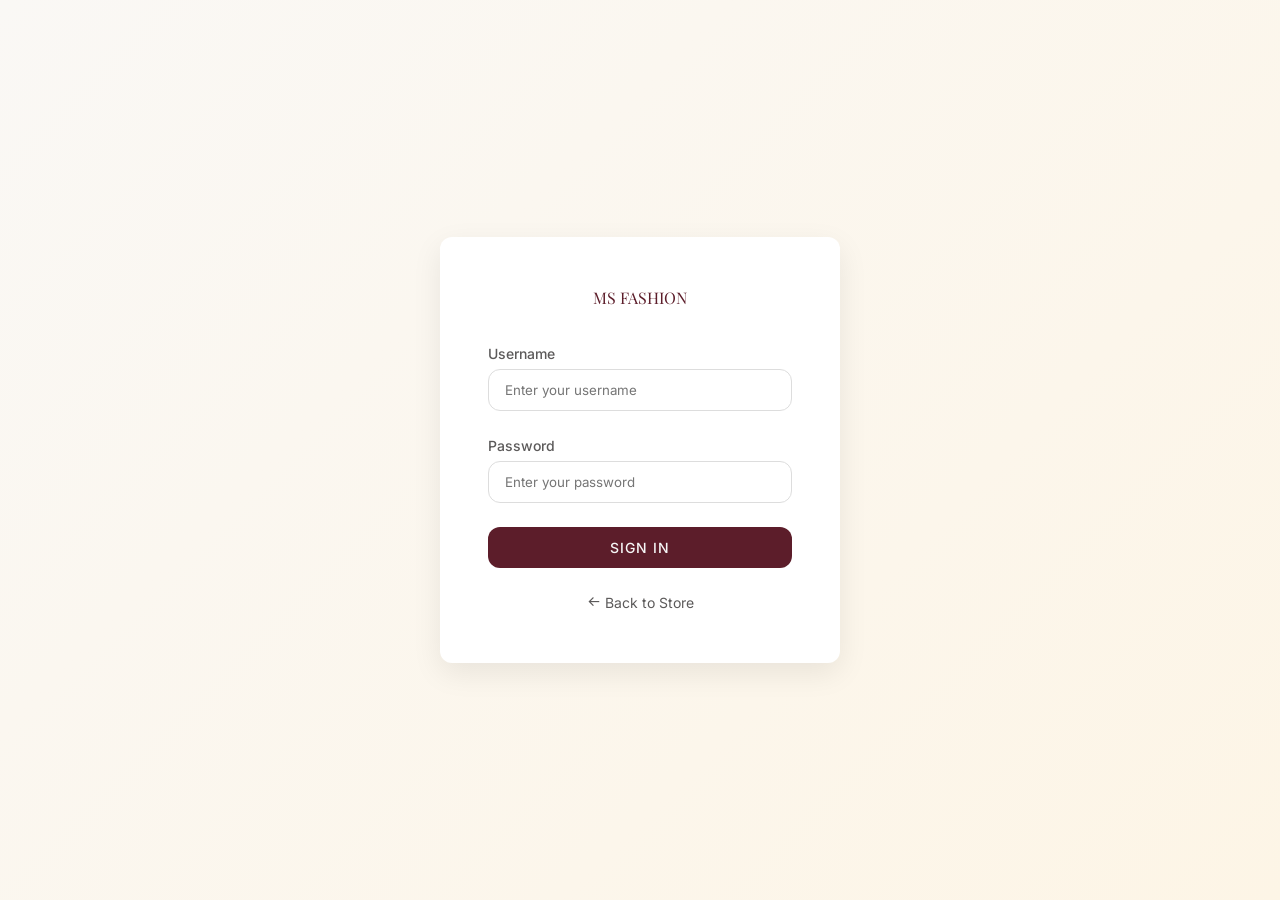
<file: admin.html>
<!DOCTYPE html>
<html lang="en">

<head>
    <meta charset="UTF-8">
    <meta name="viewport" content="width=device-width, initial-scale=1.0">
    <title>MS FASHION - Admin Panel</title>

    <!-- AUTHENTICATION CHECK -->
    <script>
        if (localStorage.getItem('isAdminLoggedIn') !== 'true') {
            window.location.replace('login.html');
        }
    </script>

    <!-- Google Fonts -->
    <link
        href="https://fonts.googleapis.com/css2?family=Inter:wght@300;400;500;600&family=Playfair+Display:ital,wght@0,400;0,600;0,700;1,400&display=swap"
        rel="stylesheet">
    <!-- CSS -->
    <link rel="stylesheet" href="css/variables.css">
    <link rel="stylesheet" href="css/style.css">
    <link rel="stylesheet" href="css/admin.css">
    <!-- Boxicons -->
    <link href='https://unpkg.com/boxicons@2.1.4/css/boxicons.min.css' rel='stylesheet'>
</head>

<body>
    <div class="admin-layout">
        <!-- Sidebar -->
        <aside class="sidebar">
            <a href="admin.html" class="logo">
                <div class="brand-logo">
                    <span class="logo-text">MS</span>
                    <span class="logo-subtext">FASHION</span>
                </div>
            </a>
            <ul class="nav-menu">
                <li><a href="#" data-target="view-dashboard"><i class='bx bx-grid-alt'></i> Dashboard</a></li>
                <li class="active"><a href="#" data-target="view-add-product"><i class='bx bx-plus-circle'></i> Add
                        Product</a></li>
                <li><a href="#" data-target="view-inventory"><i class='bx bx-package'></i> Inventory</a></li>
                <li><a href="#" data-target="view-orders"><i class='bx bx-cart'></i> Orders</a></li>
                <li><a href="#" data-target="view-settings"><i class='bx bx-cog'></i> Settings</a></li>
            </ul>
        </aside>

        <!-- Main Content -->
        <main class="main-content">
            <!-- Topbar -->
            <header class="topbar">
                <h2>MS FASHION - Admin Panel</h2>
                <div class="user-info">
                    <button id="logout-btn" class="logout-btn">
                        <i class='bx bx-log-out'></i> Logout
                    </button>
                </div>
            </header>

            <!-- Dashboard Content -->
            <div class="dashboard-content">

                <!-- View: Dashboard -->
                <div id="view-dashboard" class="admin-view">
                    <div class="card">
                        <h3 class="card-title">Dashboard Overview</h3>
                        <div class="stats-grid">
                            <div class="stat-card">
                                <div class="stat-icon"><i class='bx bx-shopping-bag'></i></div>
                                <div class="stat-info">
                                    <p>Total Products</p>
                                    <h4 id="stat-total-products">0</h4>
                                </div>
                            </div>
                            <div class="stat-card">
                                <div class="stat-icon"><i class='bx bx-wallet'></i></div>
                                <div class="stat-info">
                                    <p>Inventory Value</p>
                                    <h4 id="stat-inventory-value">₹0</h4>
                                </div>
                            </div>
                            <div class="stat-card">
                                <div class="stat-icon"><i class='bx bx-car'></i></div>
                                <div class="stat-info">
                                    <p>Shipping Rate</p>
                                    <h4 id="stat-shipping-rate">₹0</h4>
                                </div>
                            </div>
                        </div>
                    </div>
                </div>

                <!-- View: Add Product -->
                <div id="view-add-product" class="admin-view active">
                    <div class="card">
                        <h3 class="card-title">Add New Product</h3>

                        <form id="product-form" class="admin-form">
                            <div class="form-row">
                                <div class="form-group" style="flex: 2;">
                                    <label for="product-title">Product Title</label>
                                    <input type="text" id="product-title" name="title"
                                        placeholder="e.g. Elegant Designer Kurti" required>
                                </div>
                                <div class="form-group" style="flex: 1;">
                                    <label for="product-price">Price (INR)</label>
                                    <input type="number" id="product-price" name="price" placeholder="2499" min="0"
                                        required>
                                </div>
                            </div>

                            <div class="form-group">
                                <label for="product-description">Description</label>
                                <textarea id="product-description" name="description"
                                    placeholder="Write a captivating description of the product..." required></textarea>
                            </div>

                            <div class="form-row">
                                <div class="form-group full-width">
                                    <label>Available Sizes</label>
                                    <div class="checkbox-group">
                                        <label class="checkbox-item"><input type="checkbox" name="sizes" value="S">
                                            S</label>
                                        <label class="checkbox-item"><input type="checkbox" name="sizes" value="M">
                                            M</label>
                                        <label class="checkbox-item"><input type="checkbox" name="sizes" value="L">
                                            L</label>
                                        <label class="checkbox-item"><input type="checkbox" name="sizes" value="XL">
                                            XL</label>
                                        <label class="checkbox-item"><input type="checkbox" name="sizes" value="XXL">
                                            XXL</label>
                                    </div>
                                </div>
                                <div class="form-group full-width">
                                    <label for="product-colors">Available Colors (comma separated)</label>
                                    <input type="text" id="product-colors" name="colors"
                                        placeholder="e.g., Burgundy, Green, Yellow">
                                </div>

                                <div class="form-group">
                                    <label for="inventory-status">Inventory Status</label>
                                    <select id="inventory-status" name="status">
                                        <option value="In Stock">In Stock</option>
                                        <option value="Out of Stock">Out of Stock</option>
                                    </select>
                                </div>
                            </div>

                            <div class="form-group">
                                <label>Product Images</label>
                                <div class="file-upload-wrapper">
                                    <i class='bx bx-cloud-upload file-upload-icon'></i>
                                    <h4>Click to upload images</h4>
                                    <p style="color: var(--text-secondary); font-size: 0.85rem; margin-top: 5px;">PNG,
                                        JPG, WEBP up to 5MB</p>
                                    <input type="file" id="product-images" multiple accept="image/*">
                                </div>
                            </div>

                            <div class="form-group" style="margin-top: 2rem;">
                                <button type="button" form="product-form" class="btn btn-primary full-width"
                                    style="font-size: 1.1rem; padding: 12px;">Add Product</button>
                            </div>
                        </form>
                    </div>
                </div>

                <!-- View: Inventory -->
                <div id="view-inventory" class="admin-view">
                    <div class="card">
                        <h3 class="card-title">Inventory Management</h3>
                        <div class="table-responsive">
                            <table class="admin-table">
                                <thead>
                                    <tr>
                                        <th>Image</th>
                                        <th>Title</th>
                                        <th>Price</th>
                                        <th>Status</th>
                                        <th>Actions</th>
                                    </tr>
                                </thead>
                                <tbody id="inventory-list">
                                    <!-- Inventory items will be injected here -->
                                </tbody>
                            </table>
                        </div>
                    </div>
                </div>

                <!-- View: Orders -->
                <div id="view-orders" class="admin-view">
                    <div class="card">
                        <h3 class="card-title">Order History</h3>
                        <div class="table-responsive">
                            <table class="admin-table">
                                <thead>
                                    <tr>
                                        <th>Date</th>
                                        <th>Order Summary</th>
                                        <th>Total Amount</th>
                                        <th>Status</th>
                                        <th>Action</th>
                                    </tr>
                                </thead>
                                <tbody id="orders-list">
                                    <!-- Orders will be injected here -->
                                </tbody>
                            </table>
                        </div>
                    </div>
                </div>

                <!-- View: Settings -->
                <div id="view-settings" class="admin-view">
                    <div class="card">
                        <h3 class="card-title">Store Settings</h3>
                        <div class="admin-form">
                            <div class="form-row">
                                <div class="form-group">
                                    <label for="shipping-rate">Standard Shipping Charge (INR)</label>
                                    <input type="number" id="shipping-rate" name="shippingRate" placeholder="e.g. 80"
                                        min="0">
                                </div>
                            </div>
                            <div class="form-group">
                                <button id="save-shipping-btn" class="btn btn-outline">Save Shipping Rate</button>
                            </div>
                        </div>
                    </div>
                </div>

            </div>
        </main>
    </div>

    <!-- Scripts -->
    <script type="module" src="js/admin-panel.js"></script>
</body>

</html>
</file>
<file: css/variables.css>
:root {
  /* Brand Colors - MS FASHION */
  --primary-color: #5C1D2A; /* Deep Burgundy */
  --primary-light: #7E283A;
  --secondary-color: #D4AF37; /* Gold */
  --accent-color: #FDF5E6; /* Old Lace / Light Cream */

  /* Neutral Colors */
  --bg-color: #FAF8F5; /* Off-white warm */
  --surface-color: #FFFFFF;
  --text-primary: #1C1A1A;
  --text-secondary: #5C5A5A;
  --text-light: #F5F5F5;

  /* Typography */
  --font-heading: 'Playfair Display', serif;
  --font-body: 'Inter', sans-serif;

  /* Spacing */
  --spacing-xs: 0.25rem;
  --spacing-sm: 0.5rem;
  --spacing-md: 1rem;
  --spacing-lg: 1.5rem;
  --spacing-xl: 2rem;
  --spacing-xxl: 3rem;

  /* Border & Shadow */
  --border-radius: 12px;
  --box-shadow: 0 10px 30px rgba(0, 0, 0, 0.08);
  --box-shadow-hover: 0 20px 40px rgba(92, 29, 42, 0.15);
  --glass-bg: rgba(255, 255, 255, 0.85);
  --glass-border: rgba(255, 255, 255, 0.4);
  --transition-normal: 0.3s cubic-bezier(0.25, 0.8, 0.25, 1);
}
</file>
<file: css/style.css>
/* Reset & Base Styles */
* {
    margin: 0;
    padding: 0;
    box-sizing: border-box;
}

body {
    font-family: var(--font-body);
    background-color: var(--bg-color);
    color: var(--text-primary);
    line-height: 1.6;
    overflow-x: hidden;
}

h1, h2, h3, h4, h5, h6, .logo {
    font-family: var(--font-heading);
    color: var(--primary-color);
}

a {
    text-decoration: none;
    color: inherit;
    transition: var(--transition-normal);
}

img {
    max-width: 100%;
    display: block;
}

/* Utilities */
.btn {
    display: inline-flex;
    align-items: center;
    justify-content: center;
    padding: 0.75rem 1.5rem;
    font-family: var(--font-body);
    font-weight: 500;
    border-radius: var(--border-radius);
    cursor: pointer;
    transition: var(--transition-normal);
    border: none;
    text-transform: uppercase;
    letter-spacing: 1px;
    font-size: 0.875rem;
}

.btn-primary {
    background-color: var(--primary-color);
    color: var(--text-light);
}

.btn-primary:hover {
    background-color: var(--primary-light);
    transform: translateY(-2px);
    box-shadow: 0 5px 15px rgba(92, 29, 42, 0.3);
}

.btn-outline {
    background-color: transparent;
    border: 1px solid var(--primary-color);
    color: var(--primary-color);
}

.btn-outline:hover {
    background-color: var(--primary-color);
    color: var(--text-light);
}

.full-width {
    width: 100%;
}

.mt-2 {
    margin-top: var(--spacing-md);
}

/* Navbar */
.glass-navbar {
    position: fixed;
    top: 0;
    left: 0;
    width: 100%;
    z-index: 1000;
    background: var(--glass-bg);
    backdrop-filter: blur(10px);
    -webkit-backdrop-filter: blur(10px);
    border-bottom: 1px solid var(--glass-border);
    transition: var(--transition-normal);
}

.nav-container {
    max-width: 1200px;
    margin: 0 auto;
    padding: 1rem var(--spacing-xl);
    display: flex;
    justify-content: space-between;
    align-items: center;
}

.logo {
    display: flex;
    align-items: center;
}

.brand-logo {
    display: flex;
    flex-direction: column;
    align-items: flex-start;
    line-height: 1;
}

.brand-logo .logo-text {
    font-family: var(--font-heading);
    font-size: 2.2rem;
    font-weight: 700;
    color: var(--primary-color);
    letter-spacing: 1px;
}

.brand-logo .logo-subtext {
    font-family: var(--font-body);
    font-size: 0.65rem;
    font-weight: 600;
    text-transform: uppercase;
    letter-spacing: 6px;
    color: var(--secondary-color);
    margin-left: 2px;
}

.nav-links {
    display: flex;
    gap: var(--spacing-xl);
}

.nav-links a {
    font-weight: 500;
    position: relative;
    padding-bottom: 4px;
}

.nav-links a::after {
    content: '';
    position: absolute;
    bottom: 0;
    left: 0;
    width: 0%;
    height: 2px;
    background-color: var(--secondary-color);
    transition: var(--transition-normal);
}

.nav-links a:hover::after {
    width: 100%;
}

.nav-actions {
    display: flex;
    align-items: center;
    gap: var(--spacing-md);
}

.icon-link {
    font-size: 1.5rem;
    color: var(--primary-color);
    position: relative;
}

.icon-link:hover {
    color: var(--secondary-color);
    transform: scale(1.1);
}

.cart-icon .cart-count {
    position: absolute;
    top: -5px;
    right: -8px;
    background-color: var(--secondary-color);
    color: #fff;
    font-size: 0.65rem;
    font-weight: 700;
    width: 18px;
    height: 18px;
    border-radius: 50%;
    display: flex;
    align-items: center;
    justify-content: center;
}

.mobile-menu-btn {
    display: none;
    background: none;
    border: none;
    font-size: 1.75rem;
    color: var(--primary-color);
    cursor: pointer;
}

/* Hero Section */
.hero {
    position: relative;
    height: 100vh;
    min-height: 600px;
    display: flex;
    align-items: center;
    padding-top: 70px;
}

.hero-image-container {
    position: absolute;
    top: 0;
    left: 0;
    width: 100%;
    height: 100%;
    z-index: -1;
}

.hero-image {
    width: 100%;
    height: 100%;
    object-fit: cover;
    object-position: center 20%;
}

.hero-overlay {
    position: absolute;
    top: 0;
    left: 0;
    width: 100%;
    height: 100%;
    background: linear-gradient(to right, rgba(255,255,255,0.95) 0%, rgba(255,255,255,0.4) 50%, rgba(255,255,255,0) 100%);
}

.hero-content {
    max-width: 1200px;
    margin: 0 auto;
    padding: 0 var(--spacing-xl);
    width: 100%;
    animation: fadeInUp 1s ease-out;
}

.hero-content .subtitle {
    font-family: var(--font-body);
    font-weight: 600;
    color: var(--secondary-color);
    text-transform: uppercase;
    letter-spacing: 3px;
    display: block;
    margin-bottom: var(--spacing-sm);
}

.hero-content h1 {
    font-size: 4rem;
    line-height: 1.1;
    margin-bottom: var(--spacing-md);
    max-width: 600px;
}

.hero-content p {
    font-size: 1.125rem;
    color: var(--text-secondary);
    margin-bottom: var(--spacing-lg);
    max-width: 500px;
}

/* Products Section */
.products-section {
    padding: var(--spacing-xxl) var(--spacing-xl);
    max-width: 1200px;
    margin: 0 auto;
}

.section-header {
    text-align: center;
    margin-bottom: var(--spacing-xxl);
}

.section-header h2 {
    font-size: 2.5rem;
    margin-bottom: var(--spacing-xs);
}

.section-header p {
    color: var(--text-secondary);
    font-style: italic;
    font-family: var(--font-heading);
    font-size: 1.1rem;
}

.product-grid {
    display: grid;
    grid-template-columns: repeat(auto-fill, minmax(260px, 1fr));
    gap: var(--spacing-xl);
}

.product-card {
    background: var(--surface-color);
    border-radius: var(--border-radius);
    overflow: hidden;
    box-shadow: var(--box-shadow);
    transition: var(--transition-normal);
    position: relative;
}

.product-card:hover {
    transform: translateY(-10px);
    box-shadow: var(--box-shadow-hover);
}

.product-image-wrapper {
    position: relative;
    height: 350px;
    overflow: hidden;
}

.product-img {
    width: 100%;
    height: 100%;
    object-fit: cover;
    transition: transform 0.7s ease;
}

.product-card:hover .product-img {
    transform: scale(1.05);
}

.product-actions {
    position: absolute;
    top: var(--spacing-md);
    right: var(--spacing-md);
    opacity: 0;
    transform: translateX(10px);
    transition: var(--transition-normal);
}

.product-card:hover .product-actions {
    opacity: 1;
    transform: translateX(0);
}

.action-btn {
    background: var(--glass-bg);
    border: none;
    width: 40px;
    height: 40px;
    border-radius: 50%;
    display: flex;
    align-items: center;
    justify-content: center;
    font-size: 1.2rem;
    color: var(--primary-color);
    cursor: pointer;
    box-shadow: 0 4px 10px rgba(0,0,0,0.1);
    transition: var(--transition-normal);
}

.action-btn:hover {
    background: var(--primary-color);
    color: white;
}

.product-info {
    padding: var(--spacing-lg);
    text-align: center;
}

.product-info .category {
    font-size: 0.75rem;
    text-transform: uppercase;
    letter-spacing: 1px;
    color: var(--text-secondary);
    margin-bottom: var(--spacing-xs);
    display: block;
}

.product-title {
    font-size: 1.25rem;
    margin-bottom: var(--spacing-sm);
    white-space: nowrap;
    overflow: hidden;
    text-overflow: ellipsis;
}

.product-price {
    font-weight: 600;
    color: var(--secondary-color);
    font-size: 1.1rem;
}

/* Floating WhatsApp */
.whatsapp-float {
    position: fixed;
    bottom: 30px;
    right: 30px;
    background-color: #25d366;
    color: #FFF;
    border-radius: 50px;
    width: 60px;
    height: 60px;
    display: flex;
    align-items: center;
    justify-content: center;
    font-size: 2rem;
    box-shadow: 0 10px 20px rgba(37, 211, 102, 0.4);
    z-index: 100;
    transition: transform 0.3s ease, box-shadow 0.3s ease;
    animation: pulse 2s infinite;
}

.whatsapp-float:hover {
    transform: scale(1.1);
    box-shadow: 0 15px 25px rgba(37, 211, 102, 0.5);
}

@keyframes pulse {
    0% { box-shadow: 0 0 0 0 rgba(37, 211, 102, 0.5); }
    70% { box-shadow: 0 0 0 15px rgba(37, 211, 102, 0); }
    100% { box-shadow: 0 0 0 0 rgba(37, 211, 102, 0); }
}

@keyframes fadeInUp {
    from {
        opacity: 0;
        transform: translateY(30px);
    }
    to {
        opacity: 1;
        transform: translateY(0);
    }
}

/* Toast Notification */
.toast-container {
    position: fixed;
    top: 80px;
    right: 20px;
    z-index: 9999;
    display: flex;
    flex-direction: column;
    gap: 10px;
}

.toast {
    background: var(--surface-color);
    color: var(--text-primary);
    padding: 15px 20px;
    border-radius: var(--border-radius);
    box-shadow: 0 10px 30px rgba(0, 0, 0, 0.1);
    display: flex;
    align-items: center;
    gap: 15px;
    border-left: 4px solid var(--primary-color);
    animation: slideInRight 0.3s ease forwards;
    transition: opacity 0.3s ease;
}

.toast.fade-out {
    opacity: 0;
}

.toast-icon {
    font-size: 1.5rem;
    color: var(--primary-color);
}

.toast-content h4 {
    margin: 0;
    font-size: 0.95rem;
    color: var(--text-primary);
}

.toast-content p {
    margin: 0;
    font-size: 0.85rem;
    color: var(--text-secondary);
}

@keyframes slideInRight {
    from {
        opacity: 0;
        transform: translateX(50px);
    }
    to {
        opacity: 1;
        transform: translateX(0);
    }
}

/* Footer */
footer {
    background-color: var(--primary-color);
    color: var(--accent-color);
    padding: var(--spacing-xxl) var(--spacing-xl) var(--spacing-md);
}

.footer-content {
    max-width: 1200px;
    margin: 0 auto;
    display: flex;
    flex-wrap: wrap;
    justify-content: space-between;
    gap: var(--spacing-xl);
    border-bottom: 1px solid rgba(255,255,255,0.1);
    padding-bottom: var(--spacing-xl);
}

.footer-brand h3 {
    color: var(--secondary-color);
    margin-bottom: var(--spacing-sm);
}

.footer-brand p {
    max-width: 300px;
    opacity: 0.8;
}

.footer-links {
    display: flex;
    flex-direction: column;
    gap: var(--spacing-sm);
}

.footer-links h4 {
    color: white;
    margin-bottom: var(--spacing-xs);
    font-family: var(--font-body);
    font-weight: 600;
}

.footer-links a {
    opacity: 0.8;
}

.footer-links a:hover {
    opacity: 1;
    color: var(--secondary-color);
}

.footer-bottom {
    text-align: center;
    padding-top: var(--spacing-lg);
    opacity: 0.6;
    font-size: 0.875rem;
}

/* Cart Drawer */
.cart-drawer {
    position: fixed;
    top: 0;
    right: 0;
    width: 400px;
    max-width: 100vw;
    height: 100vh;
    background: var(--surface-color);
    box-shadow: -5px 0 30px rgba(0,0,0,0.1);
    z-index: 1050;
    display: flex;
    flex-direction: column;
    transform: translateX(100%);
    transition: transform 0.4s cubic-bezier(0.25, 0.8, 0.25, 1);
}

.cart-drawer.open {
    transform: translateX(0);
}

.cart-header {
    display: flex;
    justify-content: space-between;
    align-items: center;
    padding: var(--spacing-lg) var(--spacing-xl);
    border-bottom: 1px solid #eee;
}

.cart-header h2 {
    font-size: 1.5rem;
    margin: 0;
}

.close-btn {
    background: none;
    border: none;
    font-size: 2rem;
    color: var(--text-secondary);
    cursor: pointer;
    transition: var(--transition-normal);
}

.close-btn:hover {
    color: var(--primary-color);
    transform: rotate(90deg);
}

.cart-items {
    flex: 1;
    overflow-y: auto;
    padding: var(--spacing-xl);
    display: flex;
    flex-direction: column;
    gap: var(--spacing-md);
}

.cart-item {
    display: flex;
    gap: 15px;
    padding-bottom: 15px;
    border-bottom: 1px solid #f0f0f0;
}

.cart-item-img {
    width: 80px;
    height: 100px;
    object-fit: cover;
    border-radius: 4px;
}

.cart-item-info {
    flex: 1;
    display: flex;
    flex-direction: column;
}

.cart-item-title {
    font-family: var(--font-heading);
    font-size: 1.1rem;
    color: var(--primary-color);
    margin-bottom: 4px;
}

.cart-item-price {
    font-weight: 600;
    color: var(--secondary-color);
    margin-bottom: auto;
}

.cart-item-actions {
    display: flex;
    justify-content: space-between;
    align-items: center;
    margin-top: 10px;
}

.cart-item-qty {
    font-size: 0.9rem;
    color: var(--text-secondary);
}

.remove-item-btn {
    background: none;
    border: none;
    color: #d32f2f;
    font-size: 0.85rem;
    cursor: pointer;
    font-weight: 500;
}

.remove-item-btn:hover {
    text-decoration: underline;
}

.cart-footer {
    padding: var(--spacing-xl);
    border-top: 1px solid #eee;
    background: #fafafa;
}

.cart-breakdown {
    display: flex;
    flex-direction: column;
    gap: 8px;
    margin-bottom: 15px;
    padding-bottom: 15px;
    border-bottom: 1px dashed #ddd;
    color: var(--text-secondary);
}

.cart-breakdown-row {
    display: flex;
    justify-content: space-between;
    font-size: 0.95rem;
}

.cart-total {
    display: flex;
    justify-content: space-between;
    align-items: center;
    font-size: 1.25rem;
    font-weight: 700;
    margin-bottom: var(--spacing-lg);
    color: var(--text-primary);
}

/* Product Image Carousel */
.product-carousel {
    position: relative;
    width: 100%;
    height: 350px;
    overflow: hidden;
    background: #f8f8f8;
}

.carousel-img {
    width: 100%;
    height: 100%;
    object-fit: cover;
    display: none;
}

.carousel-img.active {
    display: block;
    animation: fadeIn 0.3s ease;
}

.carousel-btn {
    position: absolute;
    top: 50%;
    transform: translateY(-50%);
    background: rgba(255,255,255,0.7);
    border: none;
    width: 30px;
    height: 30px;
    border-radius: 50%;
    display: flex;
    align-items: center;
    justify-content: center;
    cursor: pointer;
    font-size: 1.2rem;
    opacity: 0;
    transition: opacity 0.3s ease;
    color: var(--text-primary);
}

.product-carousel:hover .carousel-btn {
    opacity: 1;
}

.carousel-prev { left: 10px; }
.carousel-next { right: 10px; }

/* Responsive */
@media (max-width: 768px) {
    .nav-links {
        display: none;
    }
    
    .mobile-menu-btn {
        display: block;
    }

    .hero-overlay {
        background: linear-gradient(to top, rgba(255,255,255,0.9) 0%, rgba(255,255,255,0.7) 100%);
    }

    .hero-content h1 {
        font-size: 2.5rem;
    }

    .product-grid {
        grid-template-columns: repeat(auto-fill, minmax(160px, 1fr));
        gap: var(--spacing-md);
    }
    
    .product-image-wrapper {
        height: 220px;
    }
    
    .product-info {
        padding: var(--spacing-sm);
    }
    
    .product-title {
        font-size: 1rem;
    }
}
</file>
<file: css/admin.css>
/* Admin specific styles */
.admin-layout {
    display: flex;
    min-height: 100vh;
    background-color: #f5f6fa;
}

.sidebar {
    width: 260px;
    background-color: var(--primary-color);
    color: white;
    padding: var(--spacing-xl) 0;
    display: flex;
    flex-direction: column;
    box-shadow: 4px 0 10px rgba(0,0,0,0.1);
    z-index: 10;
}

.sidebar .logo {
    color: var(--secondary-color);
    padding: 0 var(--spacing-xl);
    margin-bottom: var(--spacing-xl);
    font-size: 1.5rem;
    display: block;
}

.nav-menu {
    list-style: none;
    display: flex;
    flex-direction: column;
}

.nav-menu li a {
    display: flex;
    align-items: center;
    gap: 12px;
    padding: 16px var(--spacing-xl);
    color: rgba(255,255,255,0.8);
    font-weight: 500;
    transition: var(--transition-normal);
}

.nav-menu li a:hover, .nav-menu li.active a {
    background-color: rgba(255,255,255,0.1);
    color: white;
    border-left: 4px solid var(--secondary-color);
}

.main-content {
    flex: 1;
    display: flex;
    flex-direction: column;
    overflow-y: auto;
}

.topbar {
    display: flex;
    justify-content: space-between;
    align-items: center;
    background: white;
    padding: 1rem var(--spacing-xl);
    box-shadow: 0 2px 10px rgba(0,0,0,0.05);
    z-index: 5;
}

.topbar h2 {
    font-size: 1.25rem;
    color: var(--text-primary);
    margin: 0;
}

.user-info {
    display: flex;
    align-items: center;
    gap: 20px;
}

.logout-btn {
    background: #fce4e4;
    color: #d32f2f;
    border: none;
    padding: 8px 16px;
    border-radius: var(--border-radius);
    cursor: pointer;
    font-weight: 600;
    display: flex;
    align-items: center;
    gap: 6px;
    transition: var(--transition-normal);
}

.logout-btn:hover {
    background: #f8caca;
    transform: translateY(-1px);
}

.dashboard-content {
    padding: var(--spacing-xl);
    max-width: 1000px;
    width: 100%;
}

.card {
    background: white;
    border-radius: var(--border-radius);
    padding: var(--spacing-xl);
    box-shadow: 0 5px 20px rgba(0,0,0,0.03);
}

.card-title {
    font-family: var(--font-heading);
    color: var(--primary-color);
    margin-bottom: var(--spacing-lg);
    font-size: 1.5rem;
    border-bottom: 1px solid #eee;
    padding-bottom: 1rem;
}

/* Tab Views */
.admin-view {
    display: none;
    animation: fadeIn 0.4s ease;
}

.admin-view.active {
    display: block;
}

@keyframes fadeIn {
    from { opacity: 0; transform: translateY(10px); }
    to { opacity: 1; transform: translateY(0); }
}

/* Dashboard Stats */
.stats-grid {
    display: grid;
    grid-template-columns: repeat(auto-fit, minmax(200px, 1fr));
    gap: var(--spacing-xl);
    margin-top: var(--spacing-md);
}

.stat-card {
    display: flex;
    align-items: center;
    gap: 20px;
    padding: 20px;
    background: #fafafa;
    border-radius: var(--border-radius);
    border: 1px solid #eee;
}

.stat-icon {
    width: 60px;
    height: 60px;
    background: var(--primary-color);
    color: white;
    border-radius: 50%;
    display: flex;
    align-items: center;
    justify-content: center;
    font-size: 1.8rem;
}

.stat-info p {
    color: var(--text-secondary);
    margin: 0 0 5px 0;
    font-size: 0.9rem;
}

.stat-info h4 {
    margin: 0;
    font-size: 1.5rem;
    color: var(--text-primary);
}

/* Table Styles */
.table-responsive {
    overflow-x: auto;
}

.admin-table {
    width: 100%;
    border-collapse: collapse;
    margin-top: var(--spacing-md);
}

.admin-table th,
.admin-table td {
    padding: 12px 15px;
    text-align: left;
    border-bottom: 1px solid #eee;
}

.admin-table th {
    background-color: #fafafa;
    color: var(--text-secondary);
    font-weight: 600;
    font-size: 0.9rem;
    text-transform: uppercase;
}

.admin-table td {
    color: var(--text-primary);
    vertical-align: middle;
}

.inventory-thumbnail {
    width: 50px;
    height: 50px;
    object-fit: cover;
    border-radius: 4px;
}

.status-badge {
    padding: 4px 8px;
    border-radius: 12px;
    font-size: 0.8rem;
    font-weight: 500;
}

.status-badge.in-stock {
    background-color: #e8f5e9;
    color: #2e7d32;
}

.status-badge.out-of-stock {
    background-color: #ffebee;
    color: #c62828;
}

.btn-delete {
    background: #ffebee;
    color: #c62828;
    border: none;
    padding: 6px 12px;
    border-radius: 4px;
    cursor: pointer;
    font-size: 0.85rem;
    transition: background 0.2s;
}

.btn-delete:hover {
    background: #ffcdd2;
}

/* Form Styles */
.admin-form .form-row {
    display: flex;
    gap: var(--spacing-lg);
    margin-bottom: var(--spacing-md);
}

.admin-form .form-group {
    flex: 1;
    margin-bottom: var(--spacing-md);
}

.admin-form label {
    display: block;
    margin-bottom: 8px;
    font-weight: 500;
    color: var(--text-secondary);
    font-size: 0.9rem;
}

.admin-form input[type="text"],
.admin-form input[type="number"],
.admin-form select,
.admin-form textarea {
    width: 100%;
    padding: 10px 14px;
    border: 1px solid #ddd;
    border-radius: 6px;
    font-family: var(--font-body);
    font-size: 1rem;
    transition: border-color 0.2s;
}

.admin-form input:focus,
.admin-form select:focus,
.admin-form textarea:focus {
    outline: none;
    border-color: var(--primary-color);
    box-shadow: 0 0 0 2px rgba(92, 29, 42, 0.1);
}

.admin-form textarea {
    resize: vertical;
    min-height: 100px;
}

.checkbox-group {
    display: flex;
    gap: 15px;
    flex-wrap: wrap;
    margin-top: 8px;
}

.checkbox-item {
    display: flex;
    align-items: center;
    gap: 6px;
}

.checkbox-item input[type="checkbox"] {
    width: 18px;
    height: 18px;
    accent-color: var(--primary-color);
    cursor: pointer;
}

.file-upload-wrapper {
    position: relative;
    border: 2px dashed #ddd;
    border-radius: 6px;
    padding: 2rem;
    text-align: center;
    background: #fafafa;
    transition: var(--transition-normal);
    cursor: pointer;
}

.file-upload-wrapper:hover {
    border-color: var(--primary-color);
    background: #fef5f6;
}

.file-upload-wrapper input[type="file"] {
    position: absolute;
    top: 0;
    left: 0;
    width: 100%;
    height: 100%;
    opacity: 0;
    cursor: pointer;
}

.file-upload-icon {
    font-size: 2.5rem;
    color: var(--primary-light);
    margin-bottom: 10px;
}
</file>
